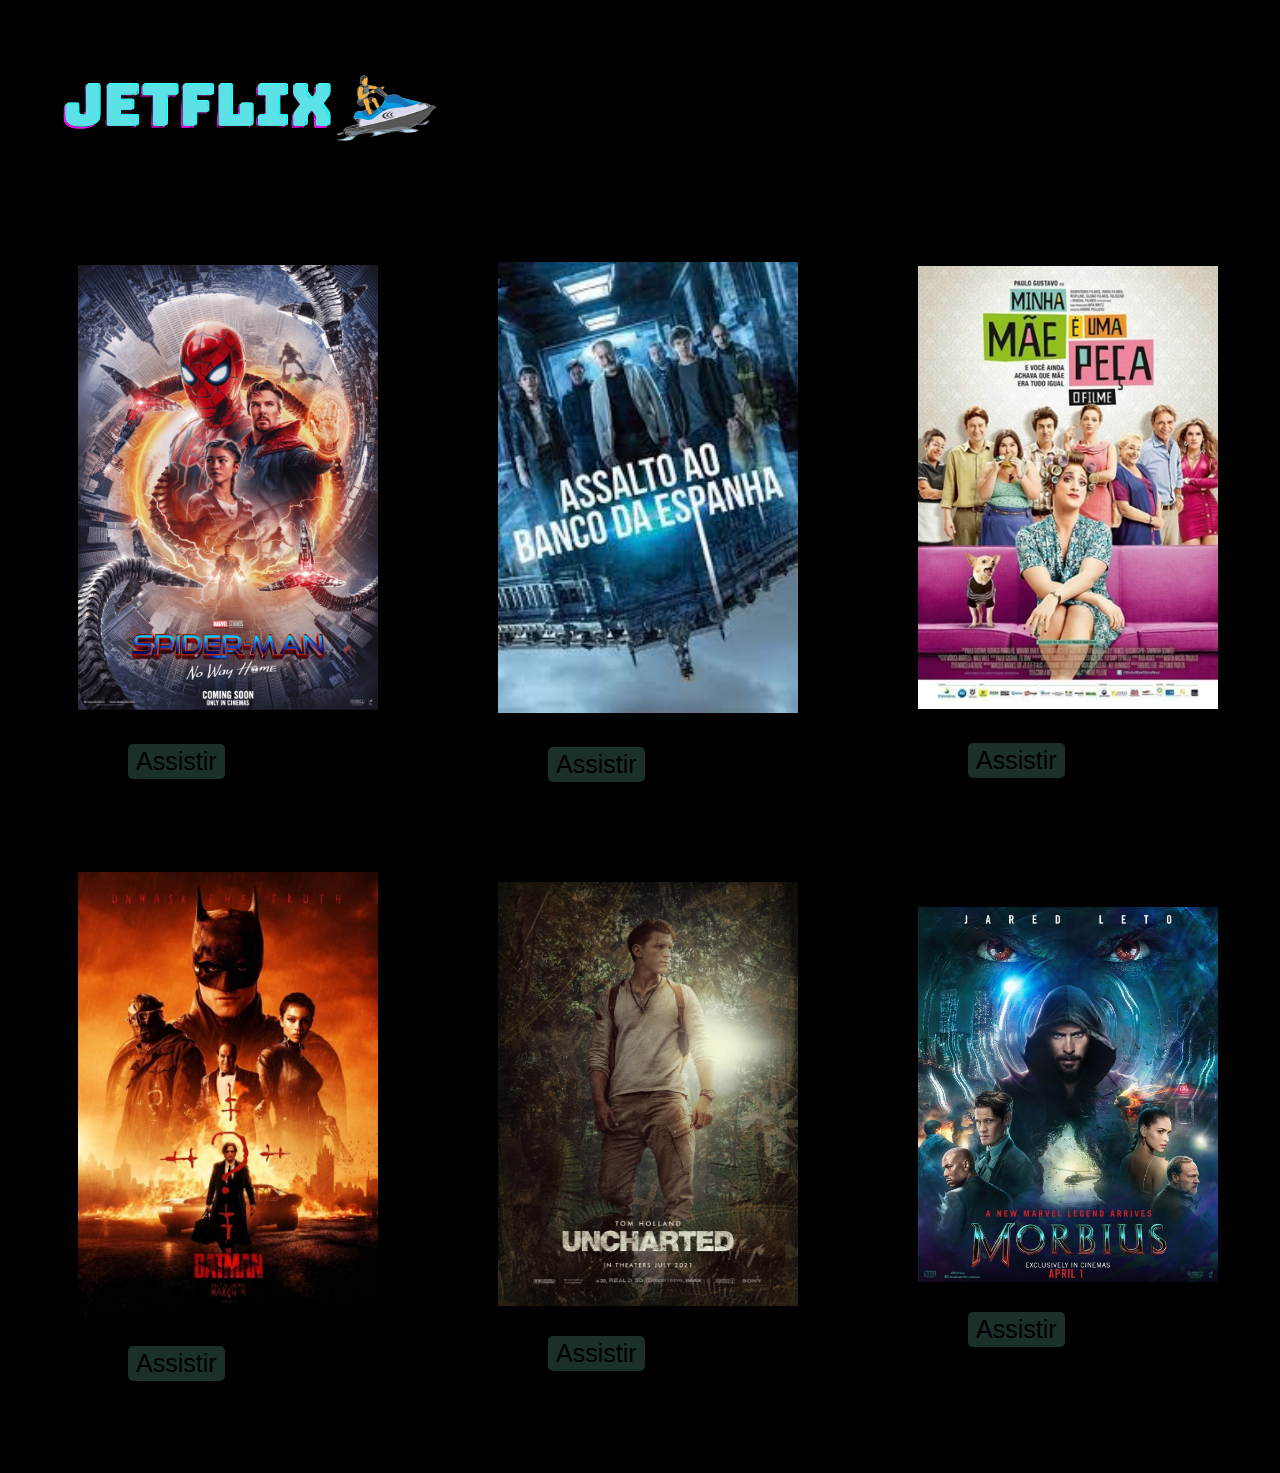
<file: Site SI/index.html>
<!DOCTYPE html>
<html lang="pt-br">
<head>
    <meta charset="UTF-8">
    <meta http-equiv="X-UA-Compatible" content="IE=edge">
    <meta name="viewport" content="width=device-width, initial-scale=1.0">
    <link rel="stylesheet" href="estilo.css">
    <title>Pagina Inicial</title>
</head>
<body>
    <div class="logo">
        <img src="img/JETFLIX__1_-removebg-preview.png" alt="logo">
    </div>
<div class="capas3">
    <div>
        <img class="capas2" src="img/Capahomem.png" alt="Homem aranha sem volta para casa">
  
        <button onclick="window.location.href ='homem.html'" class="botao">Assistir</button>
    </div>
    
    <div> 
        <img class="capas2" src="img/assalto.jpg" alt="Assalto ao banco da Espanha">
        <button onclick="window.location.href ='assalto.html'" class="botao">Assistir</button>
    </div>
    
    <div>
        <img class="capas2" src="img/Minha_Mãe_é_uma_Peça.jpg" alt="Minha mãe é uma Minha_Mãe_é_uma_Peça">
        <button onclick="window.location.href ='mae.html'" class="botao">Assistir</button>
    </div>
    
    <div>
        <img class="capas4" src="img/3666027.jpg" alt="Batman">
        <button onclick="window.location.href ='batman.html'" class="botao">Assistir</button>
    </div>

    <div>
        <img class="capas4" src="img/Poster_Uncharted.jpg" alt="Uncharted">
        <button onclick="window.location.href ='uncht.html'" class="botao">Assistir</button>
    </div>

    <div>
        <img class="capas4" src="img/1301861.jpg" alt="morbius">
        <button onclick="window.location.href ='morbius.html'" class="botao">Assistir</button>
    </div>
    

</div>
    
      
</body>


</html>
</file>
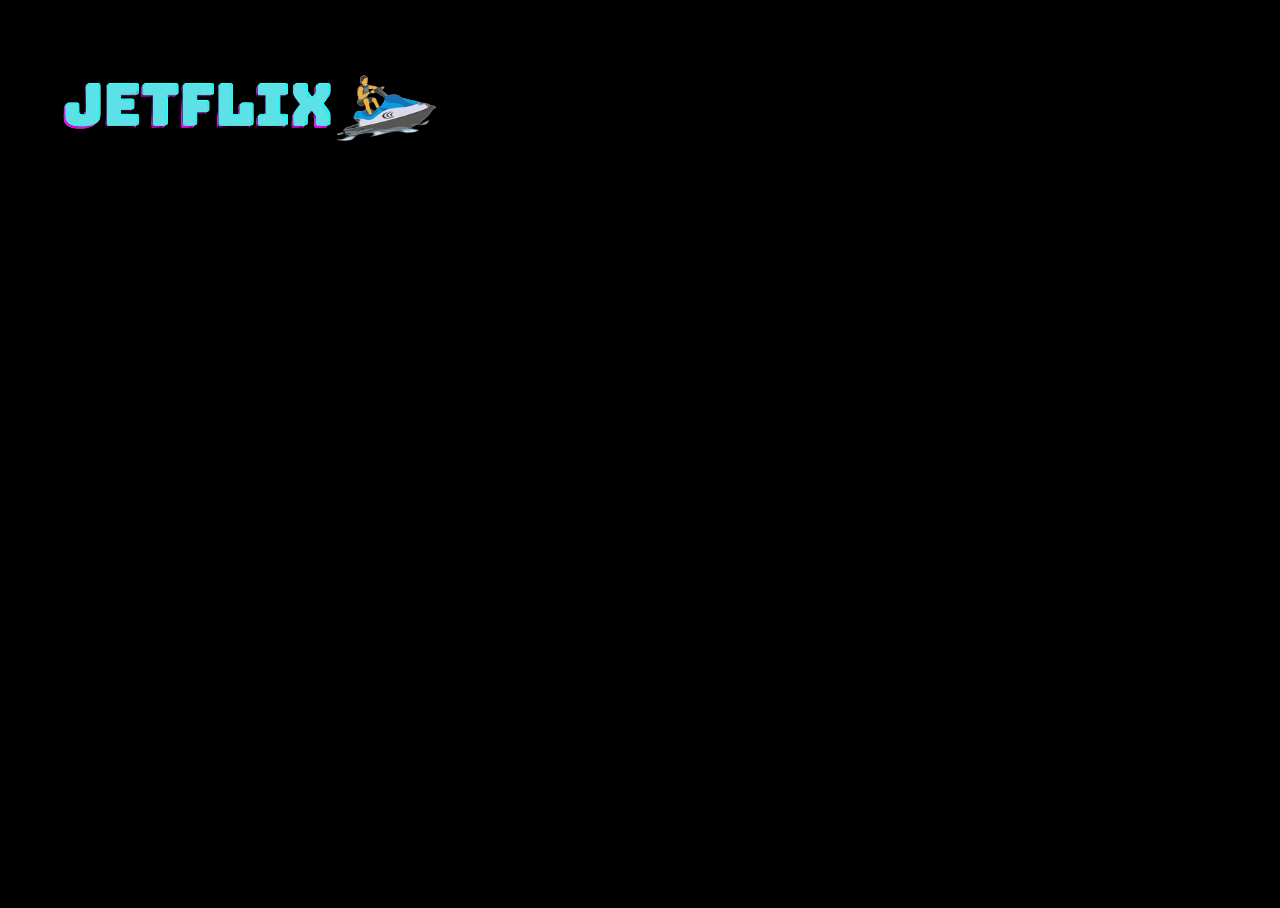
<file: Site SI/assalto.html>
<!DOCTYPE html>
<html lang="pt-br">
<head>
    <meta charset="UTF-8">
    <meta http-equiv="X-UA-Compatible" content="IE=edge">
    <meta name="viewport" content="width=device-width, initial-scale=1.0">
    <link rel="stylesheet" href="estilo.css">
    <title>Document</title>
</head>
<body>
    <div class="logo">
        <a  href="index.html"><img src="img/JETFLIX__1_-removebg-preview.png"></a>
    </div>

    <div class="filmes1">
        <iframe width="70%" height="500" src="https://www.youtube.com/embed/9GWCPXabihI" title="YouTube video player" frameborder="0" allow="accelerometer; autoplay; clipboard-write; encrypted-media; gyroscope; picture-in-picture" allowfullscreen></iframe>
    </div>

</body>
</html>
</file>
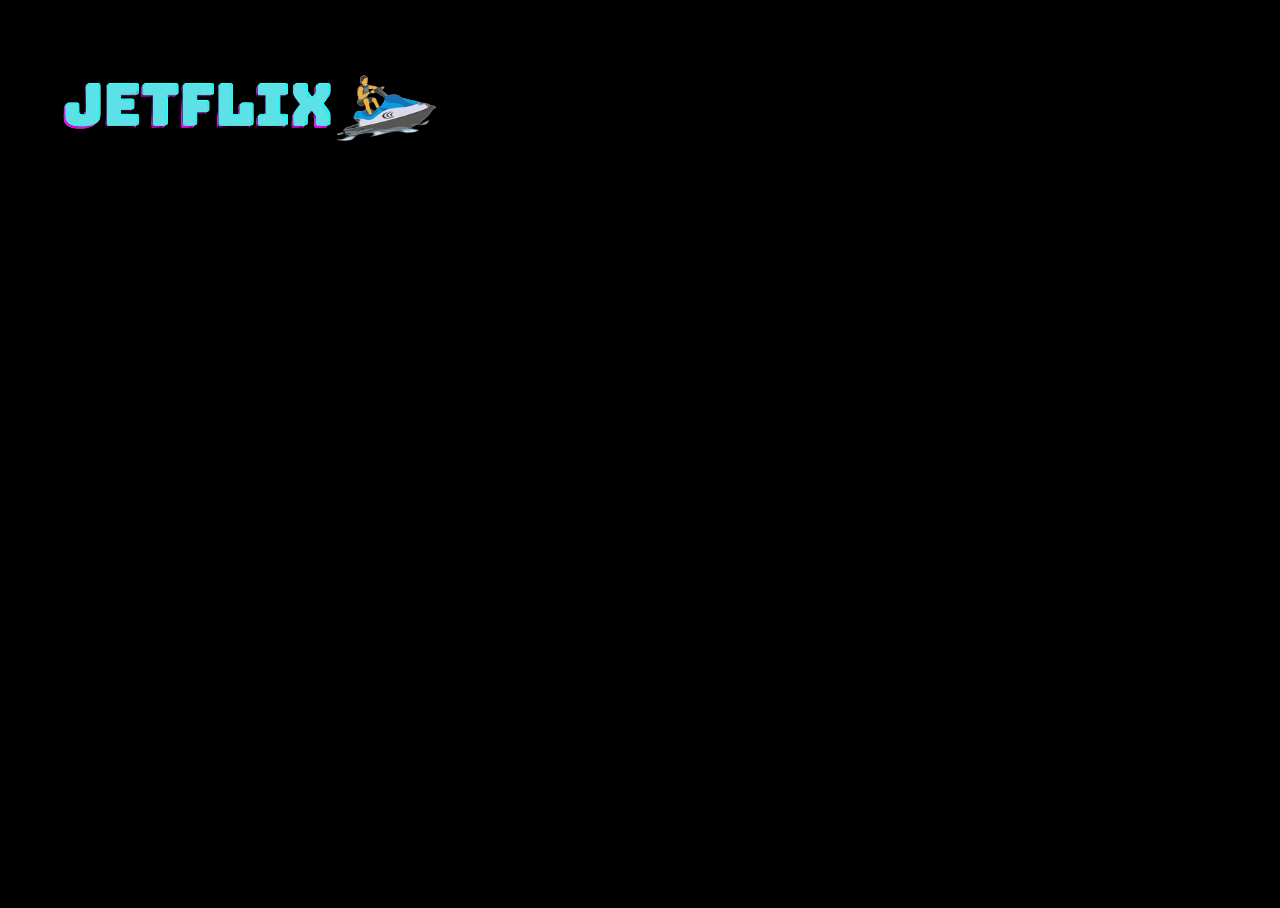
<file: Site SI/batman.html>
<!DOCTYPE html>
<html lang="pt-br">
<head>
    <meta charset="UTF-8">
    <meta http-equiv="X-UA-Compatible" content="IE=edge">
    <meta name="viewport" content="width=device-width, initial-scale=1.0">
    <link rel="stylesheet" href="estilo.css">
    <title>Document</title>
</head>
<body>
    <div class="logo">
        <a  href="index.html"><img src="img/JETFLIX__1_-removebg-preview.png"></a>
    </div>
   
    <div class="filmes1">
        <iframe width="70%" height="500" src="https://www.youtube.com/embed/eXsAkkPGHho" title="YouTube video player" frameborder="0" allow="accelerometer; autoplay; clipboard-write; encrypted-media; gyroscope; picture-in-picture" allowfullscreen></iframe>
    </div>


</body>
</html>
</file>
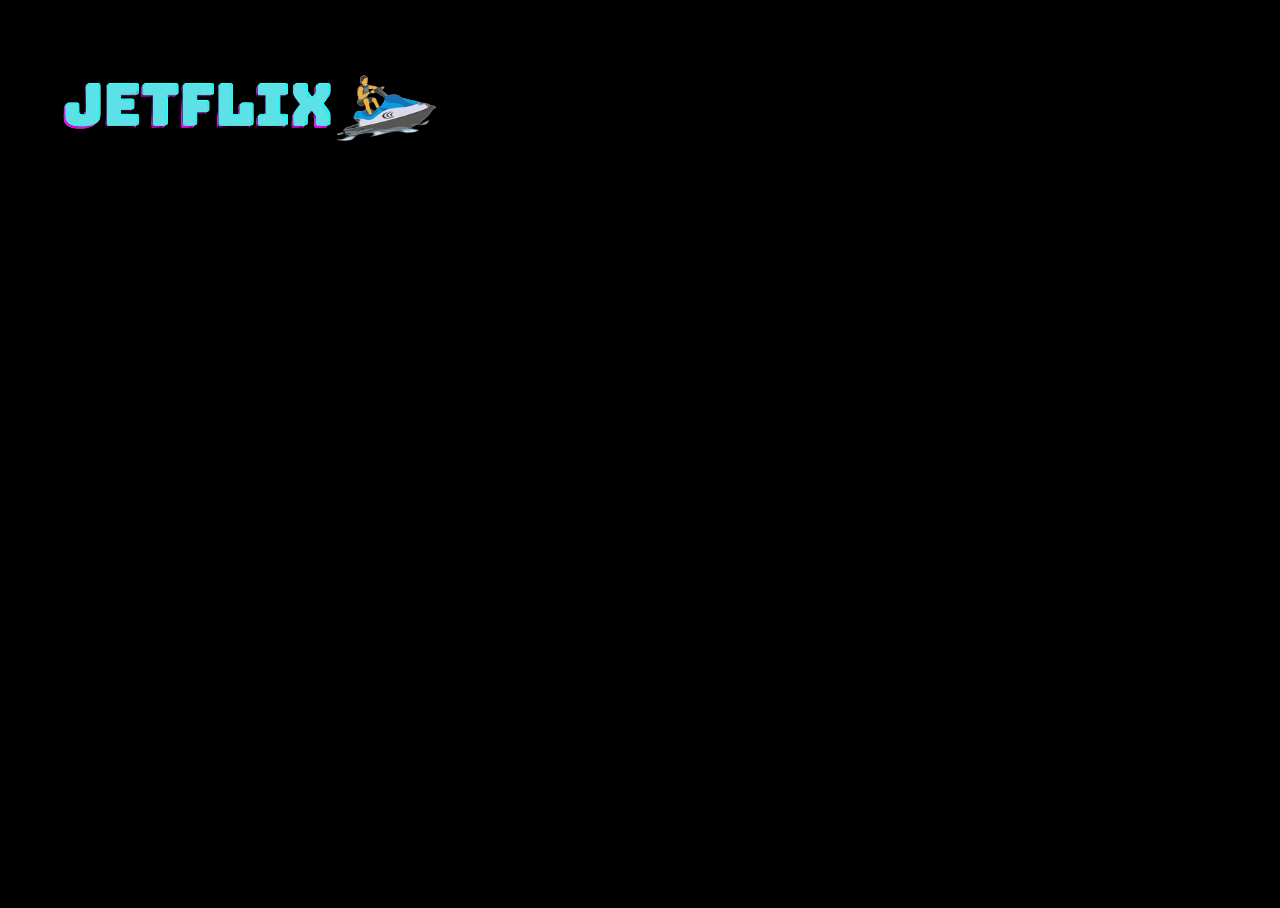
<file: Site SI/homem.html>
<!DOCTYPE html>
<html lang="pt-br">
<head>
    <meta charset="UTF-8">
    <meta http-equiv="X-UA-Compatible" content="IE=edge">
    <meta name="viewport" content="width=device-width, initial-scale=1.0">
    <link rel="stylesheet" href="estilo.css">
    <title>Document</title>
</head>
<body>
    <div class="logo">
        <a  href="index.html"><img src="img/JETFLIX__1_-removebg-preview.png"></a>
    </div>
    
    <div class="filmes1">   
    <iframe width="70%" height="500"  src="https://www.youtube.com/embed/ae6w0-kZ3-M" title="YouTube video player" frameborder="0" allow="accelerometer; autoplay; clipboard-write; encrypted-media; gyroscope; picture-in-picture" allowfullscreen></iframe>
    </div>


</body>
</html>
</file>
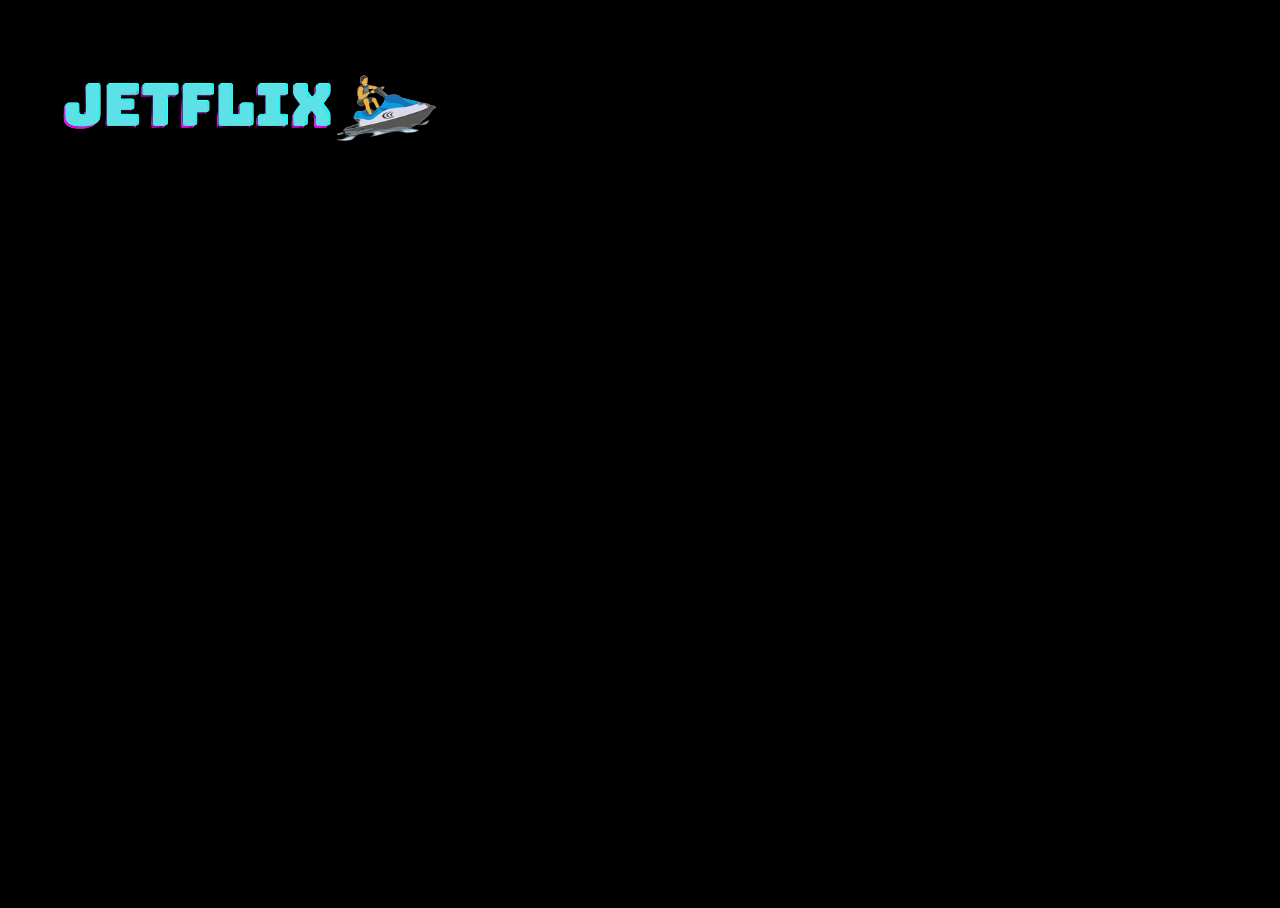
<file: Site SI/mae.html>
<!DOCTYPE html>
<html lang="pt-br">
<head>
    <meta charset="UTF-8">
    <meta http-equiv="X-UA-Compatible" content="IE=edge">
    <meta name="viewport" content="width=device-width, initial-scale=1.0">
    <link rel="stylesheet" href="estilo.css">
    <title>Document</title>
</head>
<body>
    <div class="logo">
        <a  href="index.html"><img src="img/JETFLIX__1_-removebg-preview.png"></a>
    </div>

    <div class="filmes1">
        <iframe width="70%" height="500" src="https://www.youtube.com/embed/CnUzqhuVvis?start=3" title="YouTube video player" frameborder="0" allow="accelerometer; autoplay; clipboard-write; encrypted-media; gyroscope; picture-in-picture" allowfullscreen></iframe>    </div>
    </div>
</body>
</html>
</file>
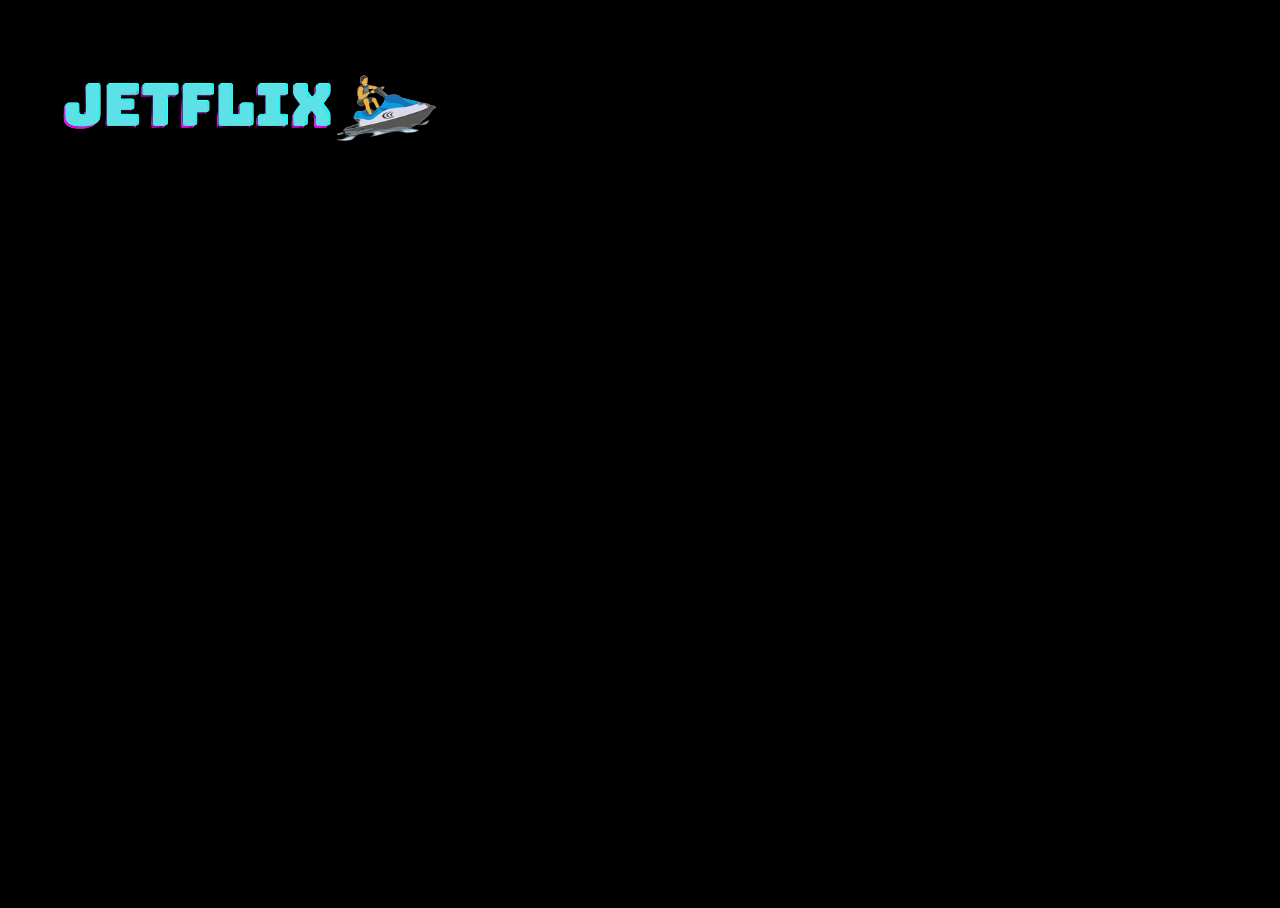
<file: Site SI/morbius.html>
<!DOCTYPE html>
<html lang="en">
<head>
    <meta charset="UTF-8">
    <meta http-equiv="X-UA-Compatible" content="IE=edge">
    <meta name="viewport" content="width=device-width, initial-scale=1.0">
    <link rel="stylesheet" href="estilo.css">
    <title>Document</title>
</head>
<body>
    
    <div class="logo">
        <a  href="index.html"><img src="img/JETFLIX__1_-removebg-preview.png"></a>
    </div>
    
    <div class="filmes1">
        <iframe width="70%" height="500" src="https://www.youtube.com/embed/S55qvOKW5T0" title="YouTube video player" frameborder="0" allow="accelerometer; autoplay; clipboard-write; encrypted-media; gyroscope; picture-in-picture" allowfullscreen></iframe>
    </div>

</body>
</html>
</file>
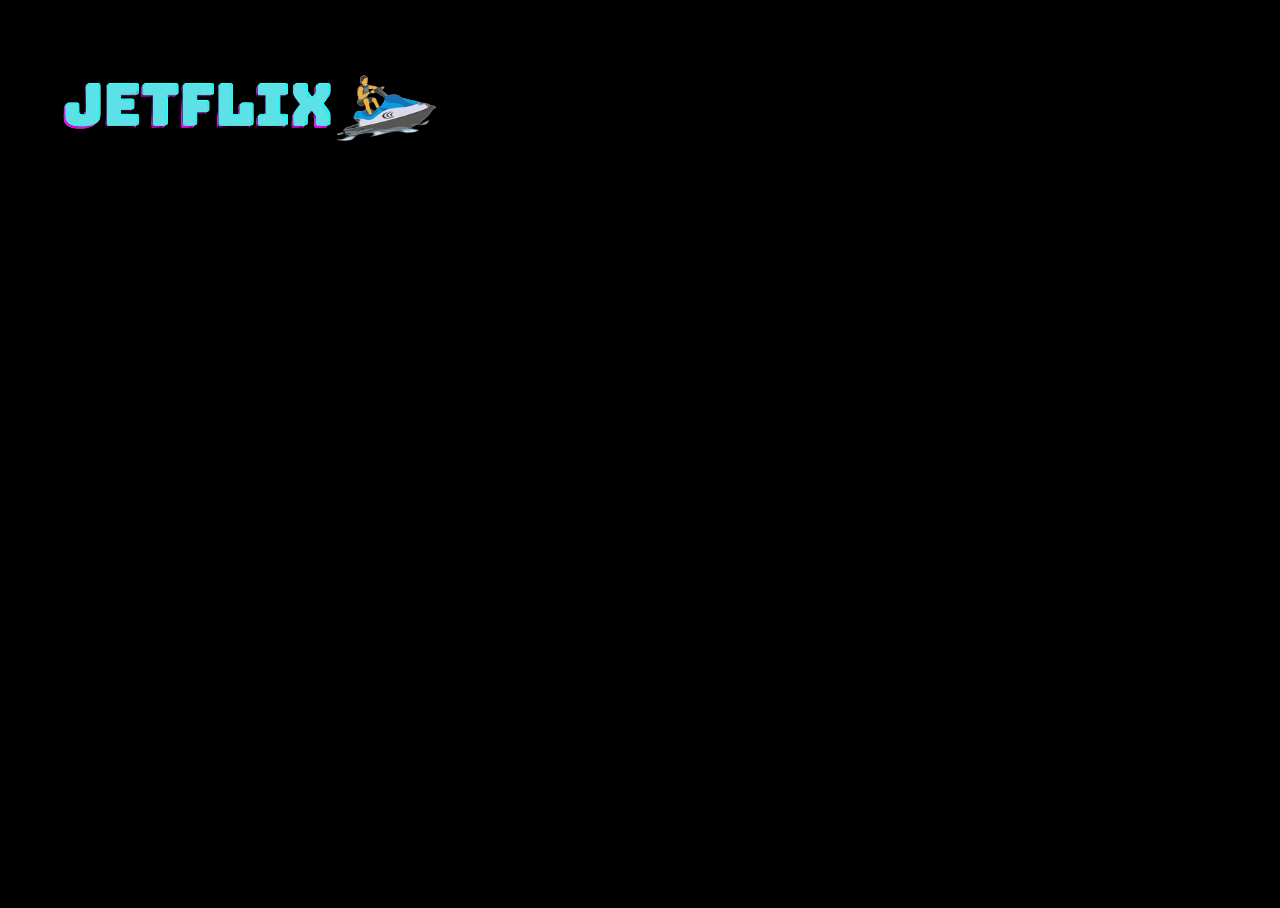
<file: Site SI/uncht.html>
<!DOCTYPE html>
<html lang="pt-br">
<head>
    <meta charset="UTF-8">
    <meta http-equiv="X-UA-Compatible" content="IE=edge">
    <meta name="viewport" content="width=device-width, initial-scale=1.0">
    <link rel="stylesheet" href="estilo.css">
    <title>Document</title>
</head>
<body>
    
    <div class="logo">
        <a  href="index.html"><img src="img/JETFLIX__1_-removebg-preview.png"></a>
    </div>
    
    <div class="filmes1">
        <iframe width="70%" height="500" src="https://www.youtube.com/embed/R68xqaxgTSI" title="YouTube video player" frameborder="0" allow="accelerometer; autoplay; clipboard-write; encrypted-media; gyroscope; picture-in-picture" allowfullscreen></iframe>
    </div>

</body>
</html>
</file>
<file: Site SI/estilo.css>
body{
    background-color:rgb(0, 0, 0);
 
}


.filmes1{
    width: 70%;
    margin: auto;
    text-align: center;
    margin-top: -100px;
}

.capas{
    width: 300px;
    margin-top: -100px;
    margin-left: 20px;
    flex-direction: column;
}
.logo{
   margin-top: -100px;  
}
.botao{
   
    text-decoration: none;
    color: rgb(0, 0, 0);
    background-color: rgba(147, 255, 233, 0.184);
    font-size: 25px; 
    border-radius: 5px; 
    border-color: black;
    transition: .5s ease-in-out;
    border: 2px solid;
    display: flex;
    margin-left: 120px;cursor: pointer;
    margin-top: 30px;

    border-color: rgba(240, 248, 255, 0);
}
.botao:hover{
    background-color: rgb(65, 255, 182);
}
.capas2{
    width: 300px;
    margin-top: -150px;
    margin-left: 70px;
    
}
.capas3{
    display: flex;
    flex-direction: row;
    flex-wrap: wrap;
    gap: 50px;
    align-items: center;
    
}
.capas4{
    display: flex;
    flex-direction: row;
    flex-wrap: wrap;
    align-items: center;
    width: 300px;
    margin-top: 40px;
    margin-left: 70px;
}
</file>
